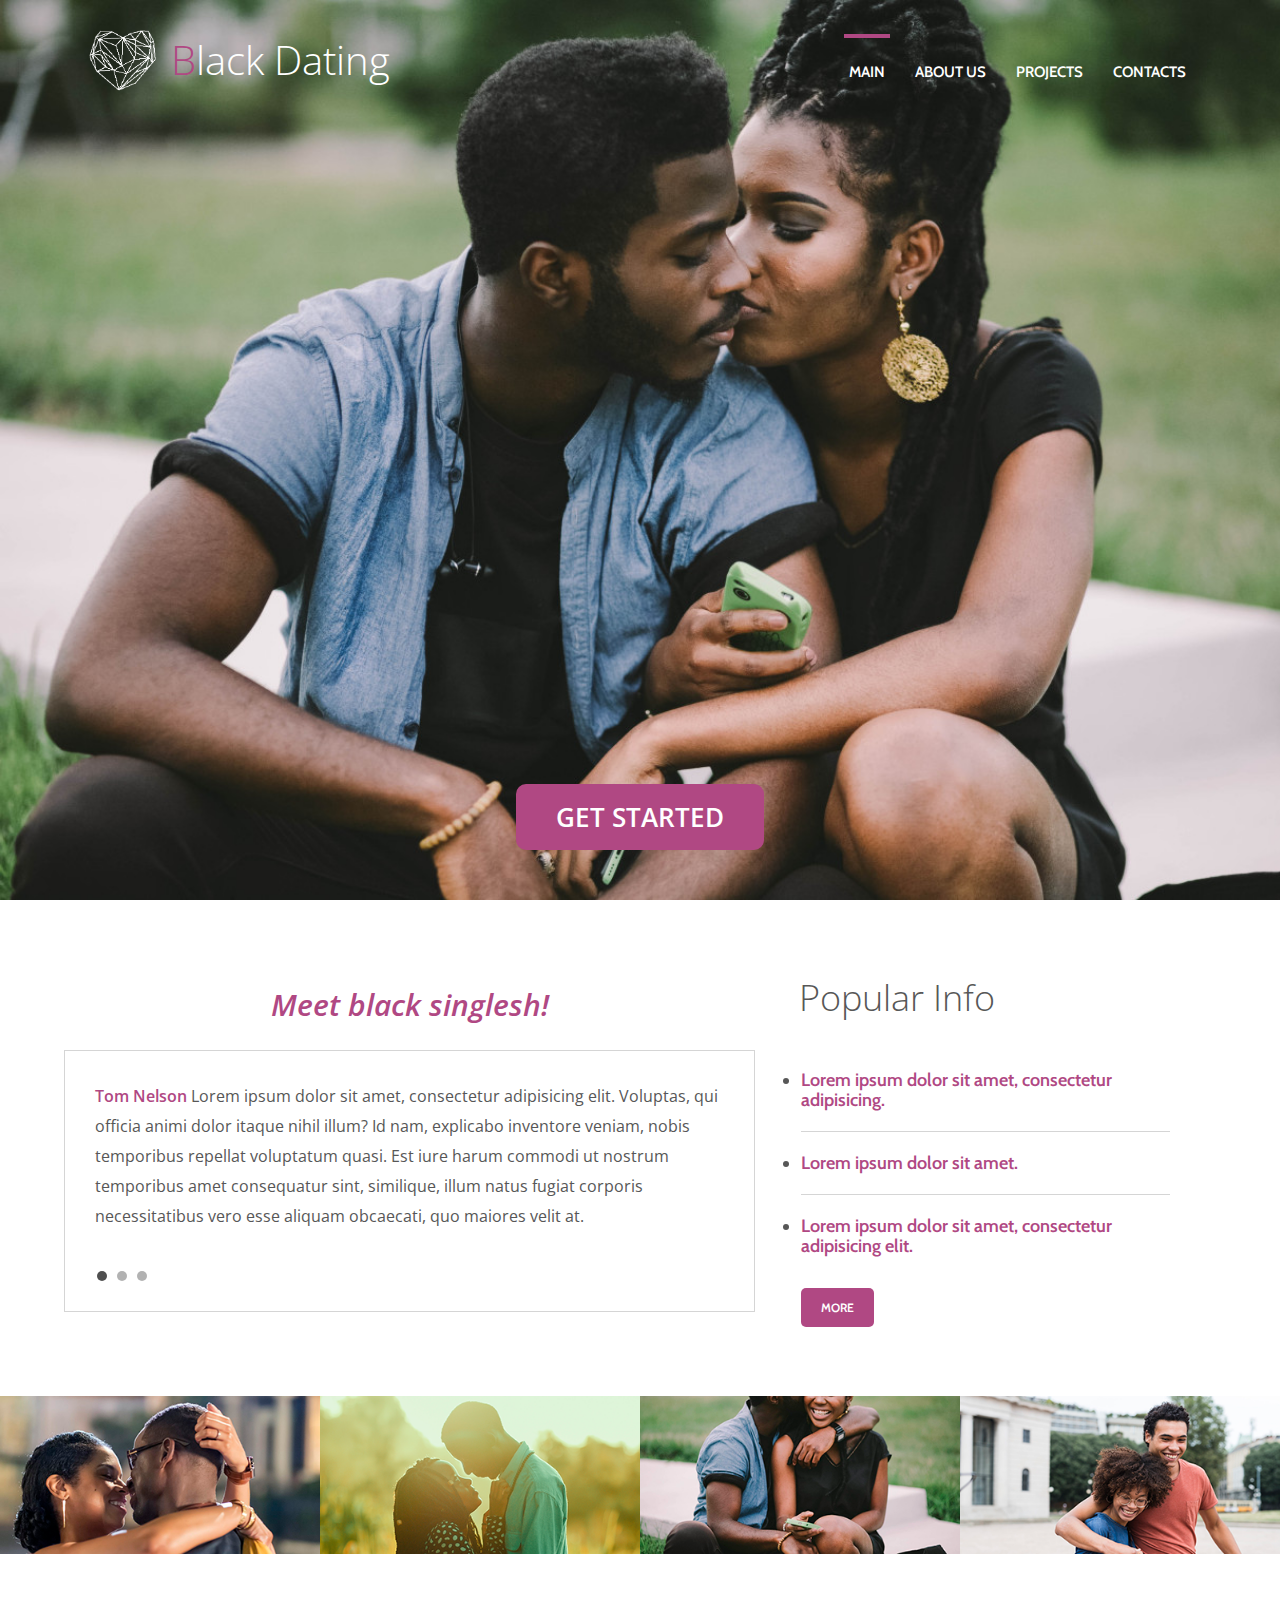
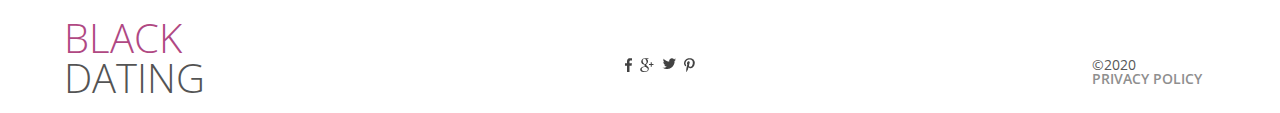
<file: index.html>
<!DOCTYPE html>
<html lang="en">

<head>
    <meta charset="UTF-8">
    <meta name="viewport" content="width=device-width, initial-scale=1.0">
    <title>Black Dating</title>
    <link href="https://fonts.googleapis.com/css?family=Cabin:400,700|Open+Sans:300,400,500, 600|Roboto:300&display=swap" rel="stylesheet">
    <link rel="stylesheet" href="css/reset.css">
    <link rel="stylesheet" href="css/main.css">
    <link rel="stylesheet" href="css/responsive.css">
</head>

<body>
    <div class="header-wrapper">
        <header>
            <div class="logo">B<span>lack Dating</span></div>
            <nav>
                <ul>
                    <li><a class="active" href="#">main</a></li>
                    <li><a href="#">about us</a></li>
                    <li><a href="#">projects</a></li>
                    <li><a href="#">contacts</a></li>
                </ul>
            </nav>
        </header>
    </div>
    <main>
        <div class="banner">
            <div class="call-to-action slogan">
                <span><a href="index2.html" class="button">get started</a></span>
            </div>
        </div>
        <div class="reviews-wrapper">
            <section>
                <div class="text">
                    <h1>Meet black singlesh!</h1>
                    <span class="comments"><a href="#">Tom Nelson</a> Lorem ipsum dolor sit amet, consectetur adipisicing elit. Voluptas, qui officia animi dolor itaque nihil illum? Id nam, explicabo inventore veniam, nobis temporibus repellat voluptatum quasi. Est iure harum commodi ut nostrum temporibus amet consequatur sint, similique, illum natus fugiat corporis necessitatibus vero esse aliquam obcaecati, quo maiores velit at.
                        <div class="bullets">
                            <a href="#" class="active"></a>
                            <a href="#"></a>
                            <a href="#"></a>
                        </div>
                    </span>
                </div>
                <aside>
                    <h4>Popular Info</h4>
                    <ul>
                        <li><a href="#">Lorem ipsum dolor sit amet, consectetur adipisicing.</a></li>
                        <li><a href="#">Lorem ipsum dolor sit amet.</a></li>
                        <li><a href="#">Lorem ipsum dolor sit amet, consectetur adipisicing elit.</a></li>
                    </ul>
                    <a href="#" class="button">more</a>
                </aside>
            </section>
        </div>
        <div class="gallery">
            <img src="images/1.png">
            <img src="images/2.png">
            <img src="images/3.png">
            <img src="images/4.png">
        </div>
    </main>
    <div class="footer-wrapper">
        <footer>
            <div class="secondary-logo">
                <span>Black</span>
                <p>Dating</p>
            </div>
            <div class="socials">
                <ul>
                    <li class="facebook"><a href="#"></a></li>
                    <li class="gmail"><a href="#"></a></li>
                    <li class="twitter"><a href="#"></a></li>
                    <li class="pinterest"><a href="#"></a></li>
                </ul>
            </div>
            <ul class="copy">
                <li class="badge">2020</li>
                <li><a href="#">Privacy policy</a></li>
            </ul>
        </footer>
    </div>
</body>

</html>
</file>
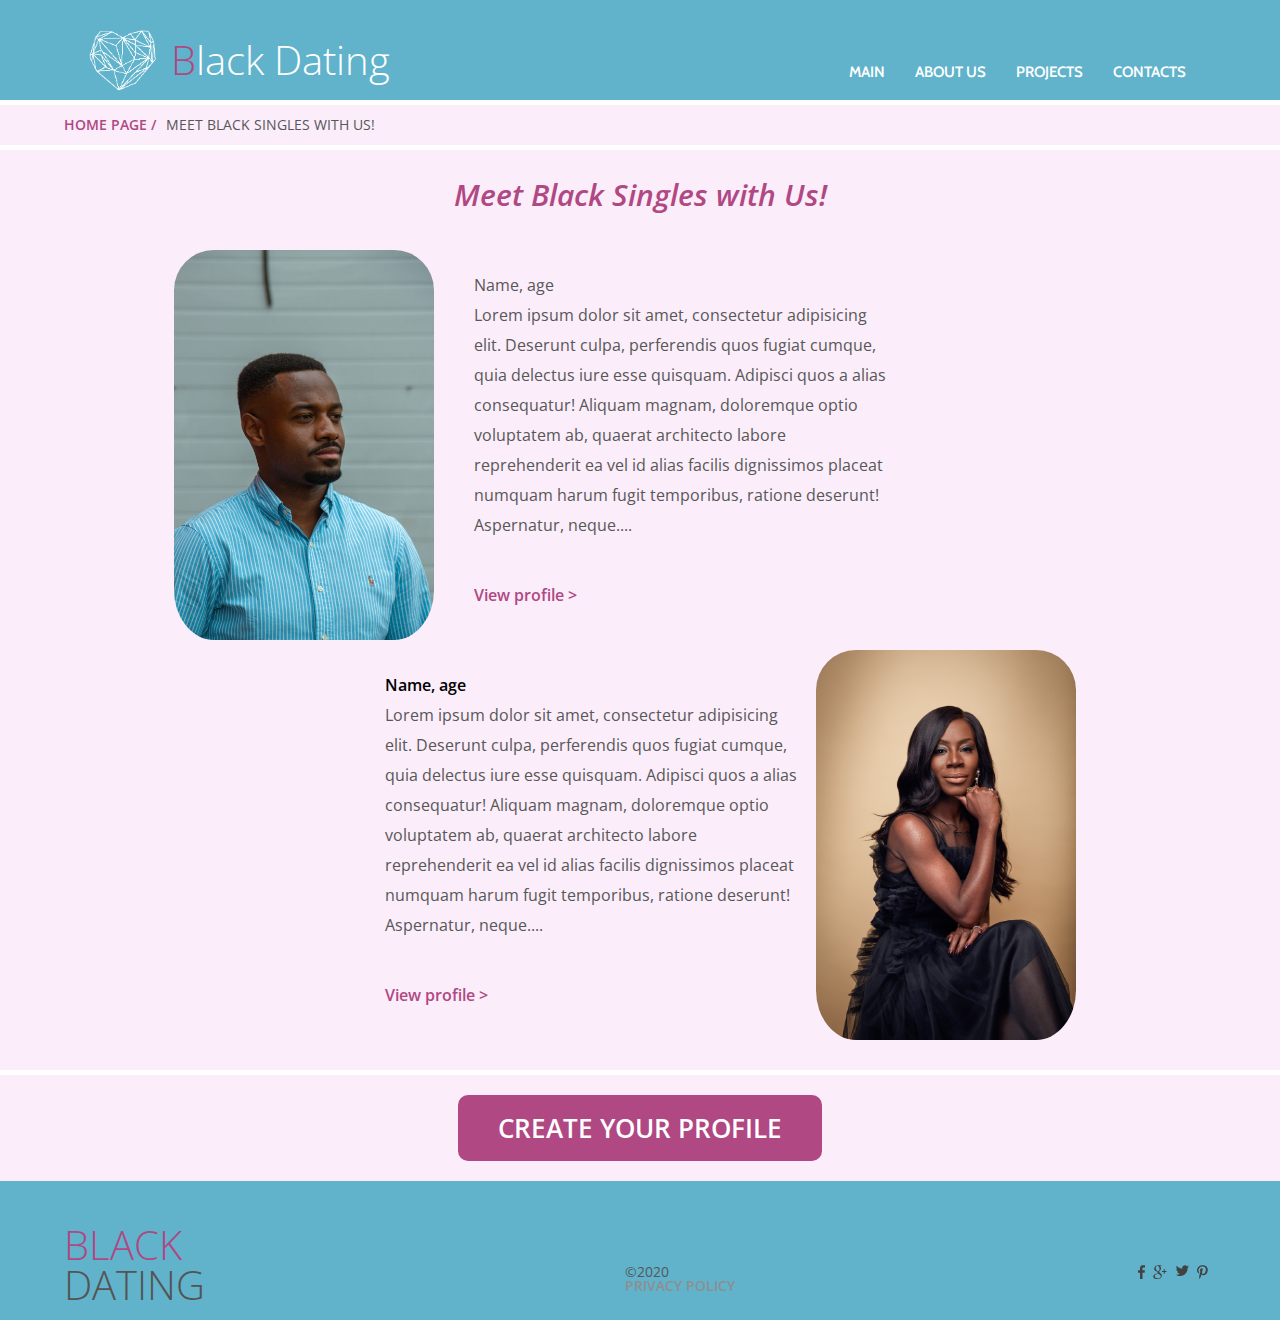
<file: index2.html>
<!DOCTYPE html>
<html lang="en">

<head>
    <meta charset="UTF-8">
    <meta name="viewport" content="width=device-width, initial-scale=1.0">
    <meta property="og:locale" content="en_US">
    <meta property="og:type" content="article">
    <meta property="og:description" content="Meet Black Singles with Us!">
    <meta property="og:url" content="https://puntus-t.github.io/black_dating/">
    <meta property="og:image" content="https://puntus-t.github.io/black_dating/images/avatar.jpg">
    <meta property="og:site_name" content="Black Dating">
    <title>Black Dating</title>
    <link href="https://fonts.googleapis.com/css?family=Cabin:400,700|Open+Sans:300,400,500, 600|Roboto:300&display=swap" rel="stylesheet">
    <link rel="stylesheet" href="css/reset.css">
    <link rel="stylesheet" href="css/main.css">
    <link rel="stylesheet" href="css/responsive.css">
</head>

<body>
    <div class="header-wrapper-blue">
        <header>
            <div class="logo">B<span>lack Dating</span></div>
            <nav>
                <ul>
                    <li><a href="index.html">main</a></li>
                    <li><a href="#">about us</a></li>
                    <li><a href="#">projects</a></li>
                    <li><a href="#">contacts</a></li>
                </ul>
            </nav>
        </header>
    </div>
    <main>
        <div class="breadcrumbs-wrapper">
            <ul class="breadcrumbs">      
                <li><a href="index.html">home page /</a></li>
                <li>Meet Black Singles with Us!</li>
            </ul>
        </div>
        <div class="questionary-wrapper">
            <div class="questionary">
                <h1>Meet Black Singles with Us!</h1>
                <figure class="man"> 
                        <img src="images/avatar.jpg" alt="">
                        <figcaption>
                            <h5>Name, age</h5>
                            <p>Lorem ipsum dolor sit amet, consectetur adipisicing elit. Deserunt culpa, perferendis quos fugiat cumque, quia delectus iure esse quisquam. Adipisci quos a alias consequatur! Aliquam magnam, doloremque optio voluptatem ab, quaerat architecto labore reprehenderit ea vel id alias facilis dignissimos placeat numquam harum fugit temporibus, ratione deserunt! Aspernatur, neque....</p>
                            <a href="#">View profile ></a>
                        </figcaption> 
                </figure>
                <figure class="woman">
                        <img src="images/avatar2.jpg" alt="">
                        <figcaption>
                            <h2>Name, age</h2>
                            <p>Lorem ipsum dolor sit amet, consectetur adipisicing elit. Deserunt culpa, perferendis quos fugiat cumque, quia delectus iure esse quisquam. Adipisci quos a alias consequatur! Aliquam magnam, doloremque optio voluptatem ab, quaerat architecto labore reprehenderit ea vel id alias facilis dignissimos placeat numquam harum fugit temporibus, ratione deserunt! Aspernatur, neque....</p>
                            <a href="#">View profile ></a>
                        </figcaption>
                </figure>
            </div>     
        </div>
        <div class="call-to-action-wrapper" >
            <div class="call-to-action">
                <span><a href="index2.html" class="button">create your profile</a></span>
        </div>   
        </div>
    </main>
    <div class="footer-wrapper" style="background-color: #60b3cb">
        <footer>
            <div class="secondary-logo">
                <span>Black</span>
                <p>Dating</p>
            </div>
            <ul class="copy">
                <li class="badge">2020</li>
                <li class="privacy-policy"><a href="#">Privacy policy</a></li>
            </ul>
            <div class="socials">
                <ul>
                    <li class="facebook"><a href="#"></a></li>
                    <li class="gmail"><a href="#"></a></li>
                    <li class="twitter"><a href="#"></a></li>
                    <li class="pinterest"><a href="#"></a></li>
                </ul>
            </div>
        </footer>
    </div>
</body>

</html>
</file>
<file: css/main.css>
* {
    box-sizing: border-box;
}

body {
    min-width: 80%;
    font-family: 'Open Sans', sans-serif;
    color: #575757;
}

a {
    color: #b04883;
    text-decoration: none;
    font-weight: 600;
}

a:hover {
    text-decoration: underline;
}

h1 {
    color: #fff;
    text-align: center;
    font-weight: 600;
    color: #b04883;
    font-size: 30px;
    font-style: italic;
    padding: 10px;
    margin-bottom: 20px;
}

h2 {
    color: #000;
    font-weight: 600;
}

.banner:after,
aside:after,
section:after,
.footer-wrap:after,
.questionary-wrap:after,
.breadcrumbs:after {
    content: '';
    clear: both;
    display: block;
}

.header-wrapper,
.header-wrapper,
.questionary-wrapper,
.footer-wrapper,
.breadcrumbs-wrapper, 
.footer-wrapper,
.reviews-wrapper {
    width: 100%;
}

.questionary-wrapper,
.breadcrumbs-wrapper,
.call-to-action-wrapper {
    background-color: rgba(238, 185, 234, 0.26);
}

.button {
    color: #fff;
    text-transform: uppercase;
    padding: 12px 20px;
    border-radius: 5px;
    background: #b04883;
    font-size: 12px;
}

.button:hover {
    color: #b7b7b7;
    text-decoration: none;
}


.header-wrapper {
    position: absolute;
    z-index: 2;
}

.header-wrapper-blue {
    background-color: #60b3cb;
}

header,
footer,
.breadcrumbs,
.questionary,
.call-to-action,
section {
    margin: auto;
    width: 90%;
}

header {
    min-height: 90px;
    display: flex;
    align-items: end;
    justify-content: space-between;
    flex-wrap: wrap;
    padding: 20px;
    margin-bottom: 5px;

}

.logo {
    color: #b04883;
    font-size: 40px;
    font-weight: 300;
    padding-left: 87px;
    position: relative;
    padding-top: 20px;
}

.logo:before {
    content: '';
    position: absolute;
    background: url('../images/logo.png');
    width: 80px;
    height: 80px;
    left: 0;
    top: 0;
    background-size: contain;
}

.logo span {
    color: #fff;
}

nav {
    font-family: 'Cabin', sans-serif;
    font-size: 15px;
    margin-right: 5px;
    text-transform: uppercase;
}

nav li {
    float: left;
    margin-right: 20px;
}

nav li:last-child {
    margin-right: 0px;
}

nav a {
    color: #ffffff;
    text-decoration: none;
    padding: 25px 5px 0px 5px;
}

nav a:hover,
nav .active {
    border-top: 4px solid #b04883;
}

.banner {
    text-align: center;
    position: relative;
    margin-bottom: 80px;
    background-image: url('../images/cop.jpg');
    height: 100vh;
    width: auto;
    background-size: cover;
}

.slogan {
    position: absolute;
    left: 5%;
    bottom: 30px;
}

.gallery {
    overflow: hidden;
    margin-bottom: 20px;
    width: 100%;
}

.gallery img {
    float: left;
    width: 25%;
}

section{
    display: flex;
    justify-content: space-between;
    flex-wrap: wrap; 
    margin-bottom: 81px;
}

.text {
    width: 60%;
}

.text h4 {
    font-family: 'Open Sans', sans-serif;
    color: #3f3f3f;
    font-size: 36px;
    font-weight: 300;
    margin-bottom: 48px;
}

.comments {
    display: block;
    border: 1px solid #d5d5d5;
    padding: 30px;
    font-weight: 400;
    line-height: 30px;
}

.bullets {
    overflow: hidden;
    margin-top: 40px;
    margin-left: 2px;
}

.bullets a {
    float: left;
    width: 10px;
    height: 10px;
    background: #b2b2b2;
    border-radius: 100%;
    margin-right: 10px;
}

.bullets a:hover,
.bullets a.active {
    background-color: #4f4f4f;
}

aside {
    font-size: 18px;
    width: 32%;
    font-family: 'Cabin', sans-serif;
}

aside h4 {
    font-family: 'Open Sans', sans-serif;
    font-size: 36px;
    font-weight: 300;
    margin-bottom: 33px;
    text-transform: none;
    margin-left: -2px;
}

aside ul {
    margin-bottom: 20px;
    list-style: disc;
}

aside li {
    border-bottom: 1px solid #d5d5d5;
    padding: 21px 0px;
    line-height: 20px;
}

aside li:last-child {
    border-bottom: none;
}

footer {
    display: flex;
    justify-content: space-between;
    flex-wrap: wrap;
    text-transform: uppercase;
    padding: 34px 0 15px;
    overflow: hidden;
}

.secondary-logo {
    color: #545454;
    font-size: 40px;
    font-weight: 300;
    padding: 10px 30px 0 0;
}

.secondary-logo span {
    color: #b04883;
}

.copy {
    margin-top: 50px;
    font-size: 14px;
}


.copy:after {
    content: '';
    display: block;
    clear: both;
}

.copy li {
    margin-right: 14px;
}

.copy a {
    color: #8f8f8f;
}


.badge:before {
    content: '\00a9';
    font-size: 14px;
}

.socials {
    margin-top: 50px;
    float: right;
}

.socials li {
    float: left;
    padding-right: 8px;
}

.facebook a {
    display: block;
    background: url('../images/socials.png') no-repeat 0 0;
    width: 7px;
    height: 14px;
}

.gmail a {
    display: block;
    background: url('../images/socials.png') no-repeat -31px 0;
    width: 14px;
    height: 14px;
}

.twitter a {
    display: block;
    background: url('../images/socials.png') no-repeat -60px -3px;
    width: 14px;
    height: 11px;
    
}
.pinterest a {
    display: block;
    background: url('../images/socials.png') no-repeat -98px -2px;
    width: 11px;
    height: 14px;
}

.questionary {
    padding-top: 20px;
    padding-bottom: 20px;
    margin-bottom: 5px;
}

.breadcrumbs {
    text-transform: uppercase;
    line-height: 40px;
    margin-bottom: 5px;
    font-size: 14px;
}

.breadcrumbs li {
    float: left;
    margin-right: 10px;
}

figure {
    margin-left: 100px;
    overflow: hidden;
}

.woman {
    margin-left: 0;
    margin-right: 100px;
    padding-bottom: 10px;
}

figure img {
    height: 400px;
    padding: 10px 10px 0 10px;
    border-radius: 50px;
    margin-right: 30px;
    float: left;
}

.woman img  {
    float: right;
}

figcaption {
    margin-top: 30px;
    width: 40%;
    float: left;
    line-height: 30px;
}

.woman figcaption{
    float: right;
}

figcaption p {
    margin-bottom: 40px;
}

.profile {
    margin-top: 30px;
    padding: 10px;
    background: #a3e0df;
    border-radius: 4px;
}

.call-to-action {
    padding: 20px 0;
    display: flex;
    justify-content: center;
}

.call-to-action span {
    display: inline-block;
    background: #b04883;
    padding: 20px;
    border-radius: 10px;
}

.call-to-action a {
    font-size: 26px;
}
</file>
<file: css/responsive.css>
@media (max-width:870px) {
	.logo {
		font-size: 30px;
		padding-left: 60px;
	}

	.logo:before {
		width: 60px;
		height: 60px;
	}
	
	nav {
	    font-size: 12px;
	    margin-right: 2px;
	}

	nav li {
	    margin-right: 10px;
	}
	
	.call-to-action span {
		padding: 10px;
		font-size: 20px;
	}

	.call-to-action a {
    	font-size: 18px;
    	padding: 0;
	}

    .text {
	    width: 90%;
	    margin-bottom: 30px;
	}

	aside {
	    width: 90%;
	    margin-left: 30px;
	}

	.gallery img {
		width: 48%;
		margin: 1%;
		text-align: center;
	}

	figcaption {
		width: 90%;
	}

	figure {
		margin: 0;
		display: flex;
		justify-content: center;
		flex-wrap: wrap;
	}

	figure img{
		margin-right: 0px;
		text-align: center;
	}
	
}

@media (max-width:660px){

	.woman {
		margin-right: 0px;
	}

	footer {
		width: 80%;
		display: flex;
		justify-content: center;
	}

	nav {
		margin-top: 40px;
		width: 100%;

	}

	nav li {
	    float: none;
	    text-align: center;
	}
	
	nav a {
    	padding: 10px;
    	font-size: 26px;
    	line-height: 40px;
	}

	nav a:hover,
	nav .active {
    	border-top: none;
    	color: #b04883;
	}

	.banner {
		width: 100%;
		min-height: 400px;
		height: auto;
	}

	.copy {
		width: 100%;
		display: flex;
		justify-content: center;
	}
}
</file>
